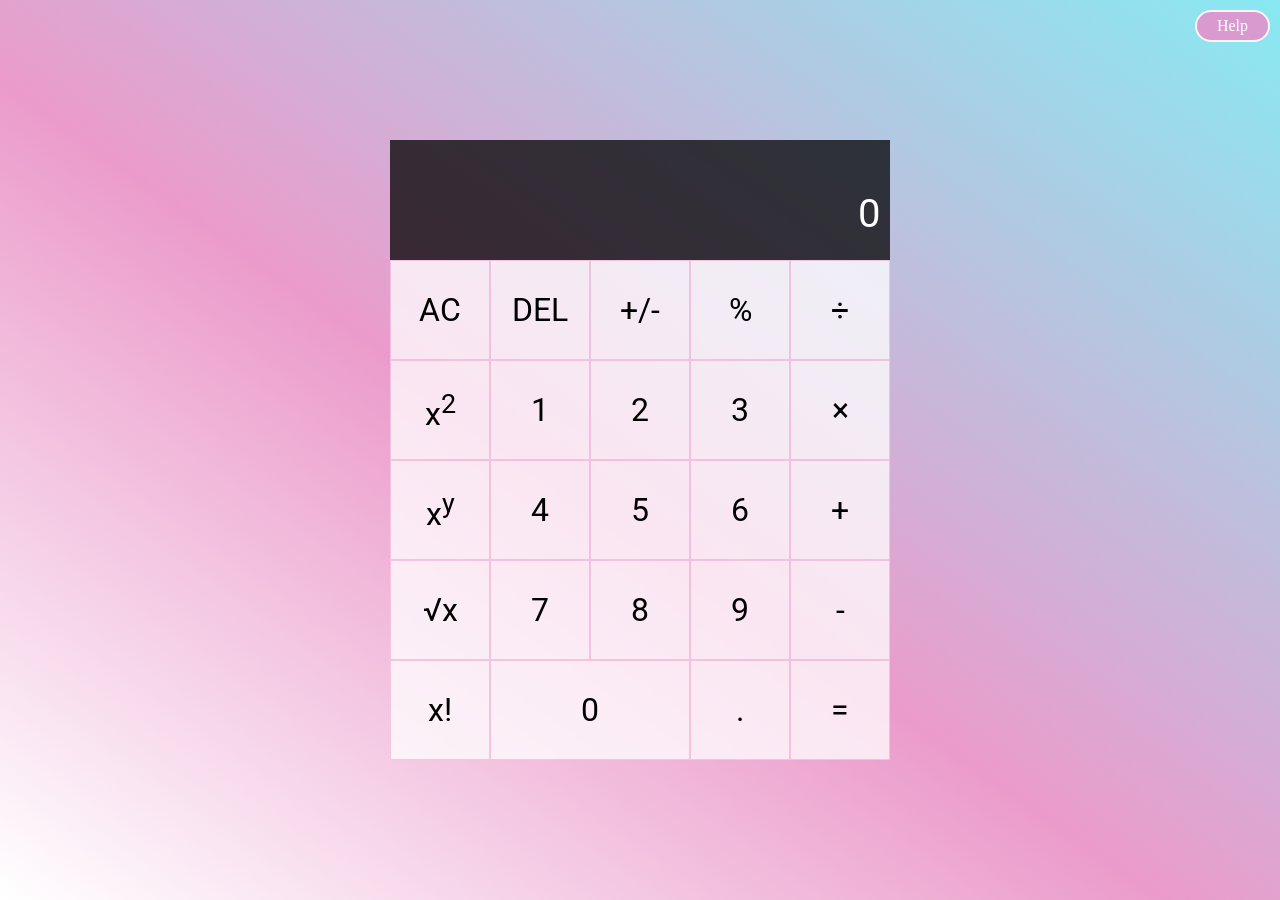
<file: index.html>
<!DOCTYPE html>
<html lang="en">

<head>
    <meta charset="UTF-8">
    <meta name="viewport" content="width=device-width, initial-scale=1.0">
    <title>Calculator</title>
    <link rel="icon" type="image/png" href="favicon.png"/>
    <link href="https://fonts.googleapis.com/css2?family=Roboto&display=swap" rel="stylesheet">
    <link rel="stylesheet" href="style.css">
    <script defer src="script.js"></script>
</head>

<body>
    <div class="calculator-grid">
        <div class="output">
            <div data-previous-operand class="previous-operand"></div>
            <div data-current-operand class="current-operand"></div>
        </div>

        <button data-all-clear title="Clear all (Esc)">AC</button>
        <button data-delete title="Delete the last symbol (Backspace)">DEL</button>
        <button data-sign title="Negate the displayed value (or press Alt-minus)">+/-</button>
        <button data-inline-operation title="Percent (or press %)">%</button>
        <button data-operation class="operation" title="Divide (or press /)">÷</button>
        <button data-inline-operation title="Square the displayed value">x<sup>2</sup></button>
        <button data-number>1</button>
        <button data-number>2</button>
        <button data-number>3</button>
        <button data-operation class="operation" title="Multiply (or press *)">×</button>
        <button data-operation class="operation"
            title="Raise the displayed value to the power of the next value entered (or press ^)">x<sup>y</sup></button>
        <button data-number>4</button>
        <button data-number>5</button>
        <button data-number>6</button>
        <button data-operation class="operation" title="Add (or press +)">+</button>
        <button data-inline-operation title="Calculate square root of the displayed value">√x</button>
        <button data-number>7</button>
        <button data-number>8</button>
        <button data-number>9</button>
        <button data-operation class="operation" title="Subtract (or press -)">-</button>
        <button data-inline-operation title="Calculate the factorial of the displayed value (or press !)">x!</button>
        <button data-number class="span-two">0</button>
        <button data-number>.</button>
        <button data-equals title="Equal (or press Enter/=)">=</button>
    </div>
    
    <button id="help-button" title="Help (or press <h>)">Help</button>

    <div id="help" class="help">
        <div class="help-content">
            <span id="close" class="close" title="Close (Esc)">×</span>
            <h4>For your comfort</h4>
            <ol class="help-list">
                <li>Keyboard input</li>
                <li>Button tooltips (on hover)</li>
            </ol>
            <h4>Calculator supports the following operators and functions</h4>
            <table class="calculator-functions">
                <thead>
                    <tr>
                        <th>Function</th>
                        <th>Syntax</th>
                        <th>Keyboard</th>
                    </tr>
                </thead>
                <tbody>
                    <tr>
                        <td>Addition</td>
                        <td>&lt;number&gt; + &lt;number&gt;</td>
                        <td>+</td>
                    </tr>
                    <tr>
                        <td>Subtraction</td>
                        <td>&lt;number&gt; - &lt;number&gt;</td>
                        <td>-</td>
                    </tr>
                    <tr>
                        <td>Multiplication</td>
                        <td>&lt;number&gt; × &lt;number&gt;</td>
                        <td>*</td>
                    </tr>
                    <tr>
                        <td>Division</td>
                        <td>&lt;number&gt; ÷ &lt;number&gt;</td>
                        <td>/</td>
                    </tr>
                    <tr>
                        <td>Negation</td>
                        <td>&lt;number&gt; +/-</td>
                        <td>Alt-minus</td>
                    </tr>
                    <tr>
                        <td>Percent</td>
                        <td>&lt;number&gt; %</td>
                        <td>%</td>
                    </tr>
                    <tr>
                        <td>Square root</td>
                        <td>&lt;number&gt; √x</td>
                        <td></td>
                    </tr>
                    <tr>
                        <td>Square</td>
                        <td>&lt;number&gt; x<sup>2</sup></td>
                        <td></td>
                    </tr>
                    <tr>
                        <td>Power</td>
                        <td>&lt;number&gt; x<sup>y</sup></td>
                        <td>^</td>
                    </tr>
                    <tr>
                        <td>Factorial</td>
                        <td>&lt;number&gt; x!</td>
                        <td>!</td>
                    </tr>
                    <tr>
                        <td>Clear all</td>
                        <td>AC</td>
                        <td>Esc</td>
                    </tr>
                    <tr>
                        <td>Delete</td>
                        <td>DEL</td>
                        <td>Backspace</td>
                    </tr>
                </tbody>
            </table>
        </div>
    </div>
</body>

</html>
</file>
<file: style.css>
/* Common */

* {
    box-sizing: border-box;
    font-family: 'Roboto', sans-serif;
}

body {
    margin: 0;
    padding: 0;
    background: linear-gradient(to top right, rgb(255, 255, 255), rgb(251, 235, 245), rgb(247, 215, 234), 
    rgb(243, 195, 224), rgb(239, 175, 213), rgb(235, 155, 203), rgb(219, 168, 210), rgb(202, 181, 216), 
    rgb(186, 194, 223), rgb(169, 207, 229), rgb(153, 220, 236), rgb(136, 233, 242));
}

/* Calculator */

.calculator-grid {
    display: grid;
    justify-content: center;
    align-content: center;
    min-height: 100vh;
    grid-template-columns: repeat(5, 100px);
    grid-template-rows: minmax(120px, auto) repeat(5, 100px);

}

.calculator-grid > button {
    cursor: pointer;
    font-size: 2rem;
    border: 1px solid rgb(235, 155, 203, .5);
    outline: none;
    background-color: rgba(255, 255, 255, .75);
}

.calculator-grid > button:hover {
    background-color: rgba(255, 255, 255, .9);
}

.span-two {
    grid-column: span 2;
}

.output {
    grid-column: 1 / -1;
    background-color: rgba(0, 0, 0, .75);
    display: flex;
    flex-direction: column;
    align-items: flex-end;
    justify-content: space-around;
    padding: 10px;
    word-wrap: break-word;
    word-break: break-all;
}

.output .previous-operand {
    color: rgba(255, 255, 255, .75);
    font-size: 1.5rem;
}

.output .current-operand {
    color: white;
    font-size: 2.5rem;
}

.operation:focus {
    background-color: rgba(255, 255, 255, .9);
}

/* Help window */

.help h4,
.help-list li,
#help-button
    {
        font-family: Georgia, 'Times New Roman', Times, serif 
    }

.help {
    display: none;
    position: fixed;
    z-index: 1;
    left: 0;
    top: 0;
    width: 100%;
    height: 100%;
    overflow: auto;
    background-color: rgba(0,0,0,0.4);
}

.help-content {
    background-image: linear-gradient(to top right, rgb(208, 184, 209), rgb(208, 189, 212), rgb(207, 194, 216), rgb(207, 199, 219), rgb(207, 204, 222), rgb(206, 209, 225), rgb(206, 214, 229), rgb(205, 219, 232), rgb(205, 224, 235), rgb(205, 229, 238), rgb(204, 234, 242), rgb(204, 239, 245));
    margin: 5% auto;
    padding: 20px;
    border: 1px solid #888;
    width: 80%;
    max-width: 600px;
}

/* Help Button */

#help-button {
    font-size: 16px;
    color: #fff;
    position: absolute;
    top: 10px;
    right: 10px;
    border-radius: 6.2rem;
    padding: 5px 20px;
    border: 2px solid rgba(255, 255, 255, .9);
    background-color:   #d99acf;
    outline: none;   
}

#help-button:hover {
    background-color:  rgb(235, 155, 203, .75);
}

/* Close Button */

.close {
    color: #aaa;
    float: right;
    font-size: 28px;
    font-weight: bold;
}

.close:hover,
.close:focus {
    color: black;
    text-decoration: none;
    cursor: pointer;
}

/* Help Table */

table {
    overflow:hidden;
    background:rgba(255, 255, 255, .75);
    width: 100%;    
    /**margin:5% auto 0;*/
    box-shadow: 0 0 4px rgba(0, 0, 0, 0.2);
    border-collapse: collapse;
    border-spacing: 0;
    border: none;
}
 
th, td {
    padding: 3px 0; 
    text-align:center;
    font-family: Georgia, 'Times New Roman', Times, serif 
}

td:not(:last-child), th:not(:last-child) { border-right: 2px solid rgb(235, 155, 203, .5); }
td { border-top: 2px solid rgb(235, 155, 203, .5); }
tr:nth-child(odd) td { background: rgba(255, 255, 255, .9); }
 
th {
    padding-top:10px;
    color: #fff; 
    text-shadow: 1px 1px 1px #000;
    background:  rgba(0, 0, 0, .75);;
}
</file>
